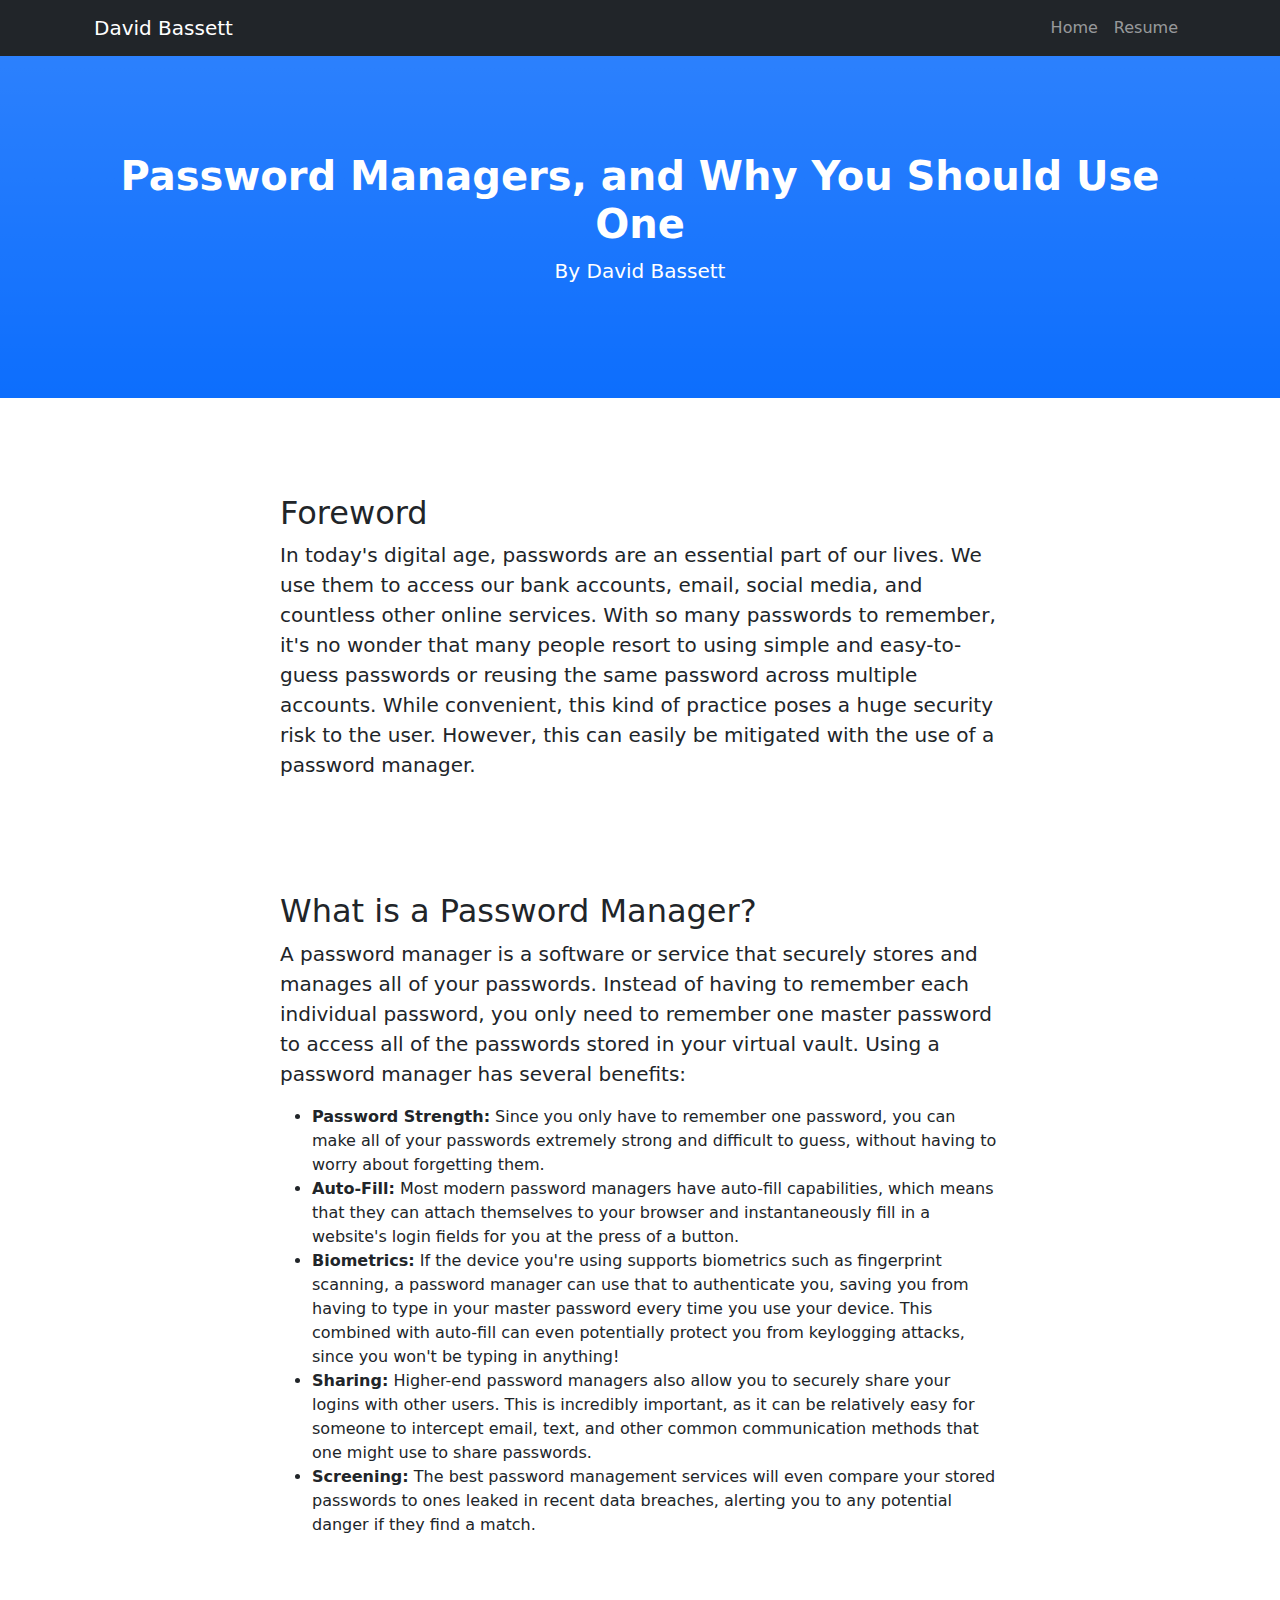
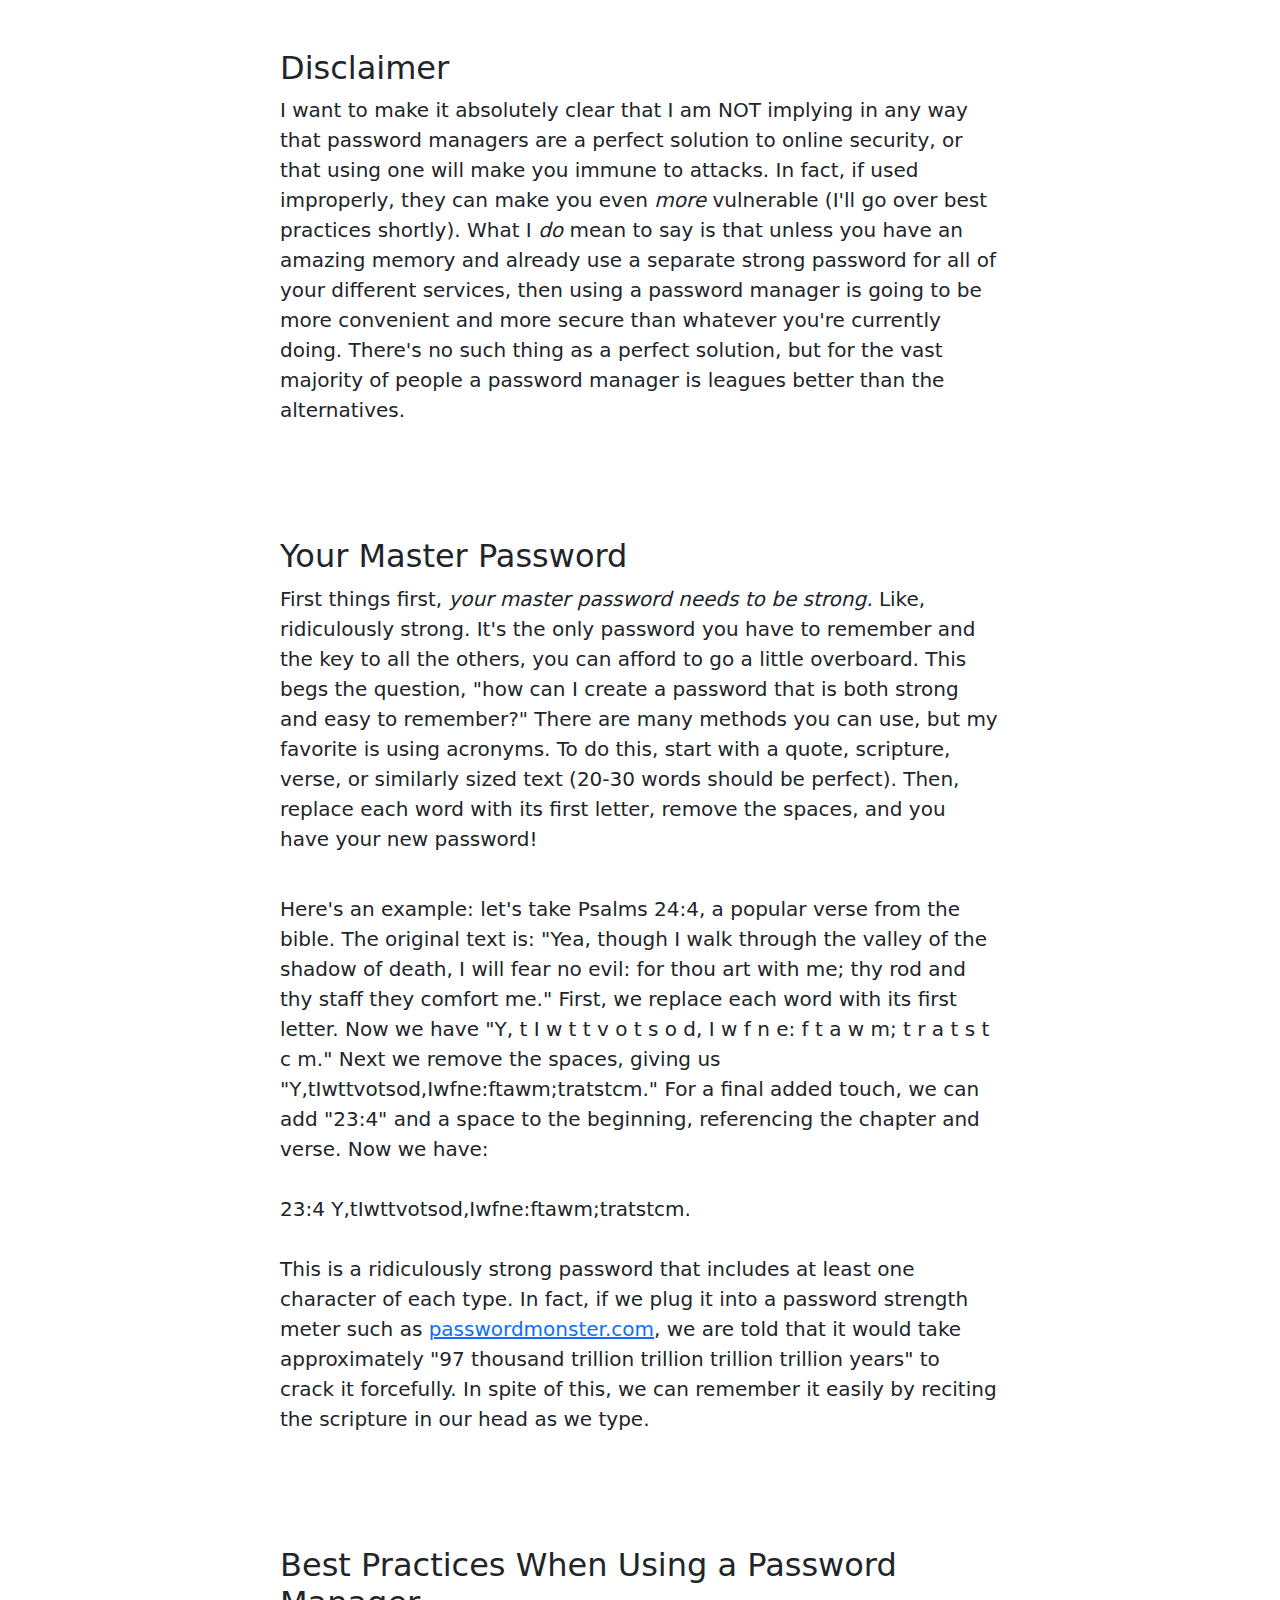
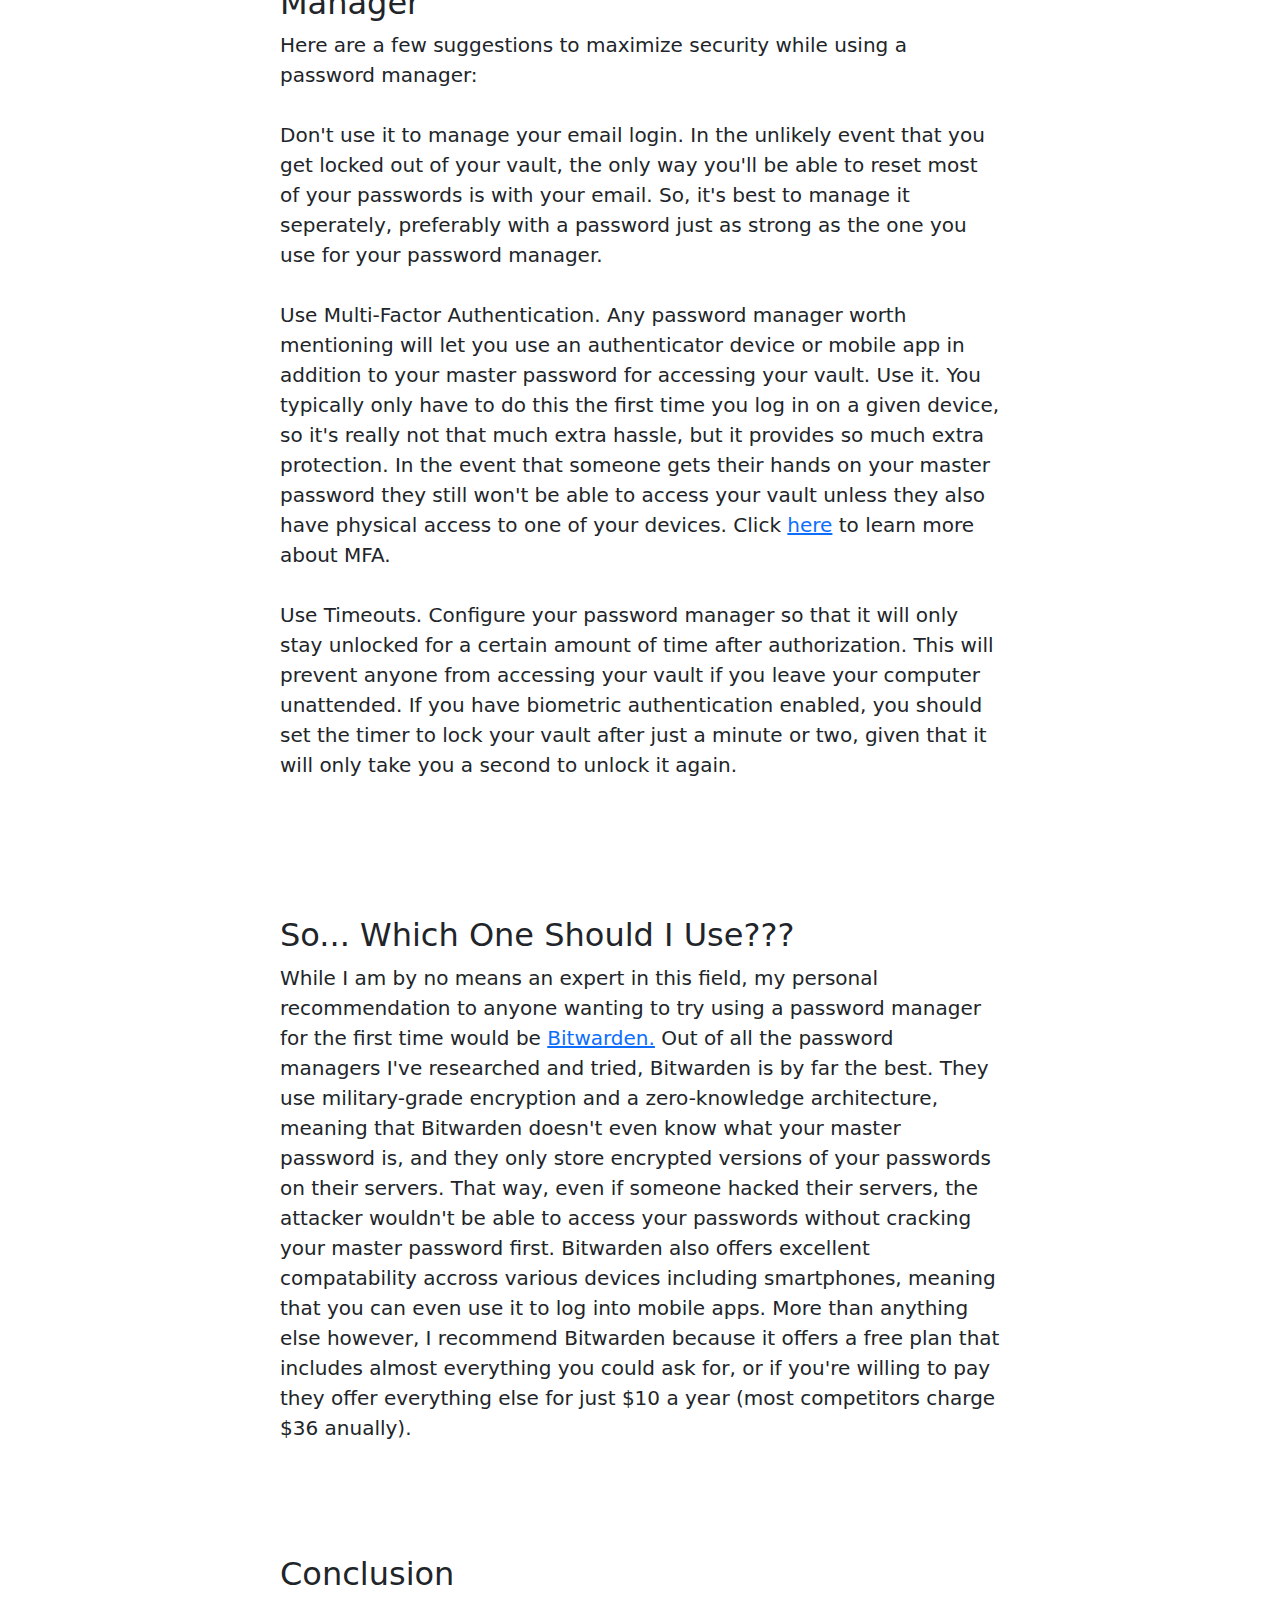
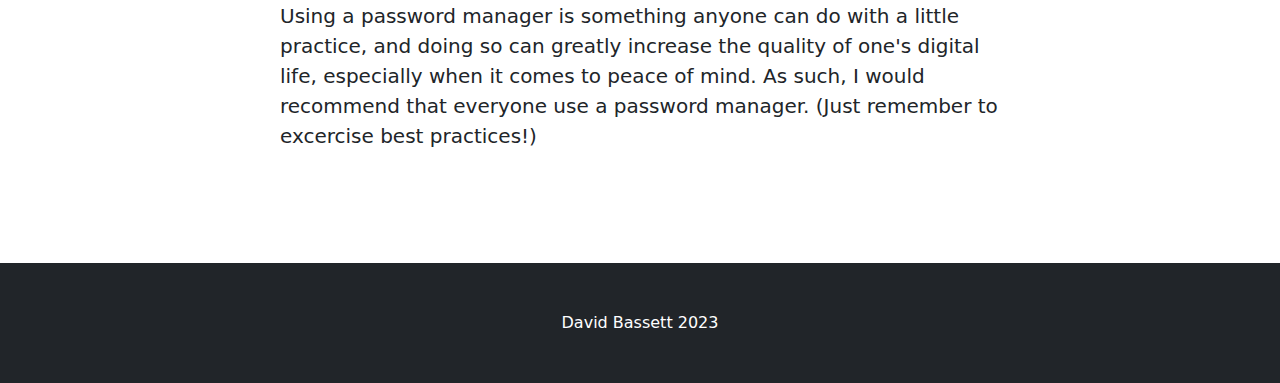
<file: index.html>
<!DOCTYPE html>
<html lang="en">
    <head>
        <meta charset="utf-8" />
        <meta name="viewport" content="width=device-width, initial-scale=1, shrink-to-fit=no" />
        <meta name="description" content="" />
        <meta name="author" content="" />
        <title>Password Managers, and Why You Should Use One</title>
        <link rel="icon" type="image/x-icon" href="assets/favicon.ico" />
        <!-- Core theme CSS (includes Bootstrap)-->
        <link href="css/styles.css" rel="stylesheet" />
        <link href="css/mystyles.css" rel="stylesheet" />
    </head>
    <body id="page-top">
        <!-- Navigation-->
        <nav class="navbar navbar-expand-lg navbar-dark bg-dark fixed-top" id="mainNav">
            <div class="container px-4">
                <a class="navbar-brand" href="#page-top">David Bassett</a>
                <button class="navbar-toggler" type="button" data-bs-toggle="collapse" data-bs-target="#navbarResponsive" aria-controls="navbarResponsive" aria-expanded="false" aria-label="Toggle navigation"><span class="navbar-toggler-icon"></span></button>
                <div class="collapse navbar-collapse" id="navbarResponsive">
                    <ul class="navbar-nav ms-auto">
                        <li class="nav-item"><a class="nav-link" href="#page-top">Home</a></li>
                        <li class="nav-item"><a class="nav-link" href="resume.html">Resume</a></li>
                    </ul>
                </div>
            </div>
        </nav>
        <!-- Header-->
        <header class="bg-primary bg-gradient text-white">
            <div class="container px-4 text-center">
                <h1 class="fw-bolder">Password Managers, and Why You Should Use One</h1>
                <p class="lead">By David Bassett</p>
                <!-- <a class="btn btn-lg btn-light" href="#about">Start scrolling!</a> -->
            </div>
        </header>
        <!-- About section-->
        <section id="foreword">
            <div class="container px-4">
                <div class="row gx-4 justify-content-center">
                    <div class="col-lg-8">
                        <h2>Foreword</h2>
                        <p class="lead">In today's digital age, passwords are an essential part of our lives. We use them to access our bank accounts, email, social media, and countless other online services. 
                                        With so many passwords to remember, it's no wonder that many people resort to using simple and easy-to-guess passwords or reusing the same password across multiple accounts. 
                                        While convenient, this kind of practice poses a huge security risk to the user. However, this can easily be mitigated with the use of a password manager.</p>
                            
                            
                       
                        






<!-- 
                        <ul>
                            <li>Clickable nav links that smooth scroll to page sections</li>
                            <li>Responsive behavior when clicking nav links perfect for a one page website</li>
                            <li>Bootstrap's scrollspy feature which highlights which section of the page you're on in the navbar</li>
                            <li>Minimal custom CSS so you are free to explore your own unique design options</li>
                        </ul> -->
                    </div>
                </div>
            </div>
        </section> 

        <section id="what">
            <div class="container px-4">
                <div class="row gx-4 justify-content-center">
                    <div class="col-lg-8">
                        <h2>What is a Password Manager?</h2>
                        <p class="lead">A password manager is a software or service that securely stores and manages all of your passwords. Instead of having to remember each individual password, you only need to remember one master password to access all of the passwords stored in your virtual vault. Using a password manager has several benefits:</p>
                        <ul>
                            <li><b>Password Strength:</b> Since you only have to remember one password, you can make all of your passwords extremely strong and difficult to guess, without having to worry about forgetting them.</li>
                            <li><b>Auto-Fill:</b> Most modern password managers have auto-fill capabilities, which means that they can attach themselves to your browser and instantaneously fill in a website's login fields for you at the press of a button.</li>
                            <li><b>Biometrics:</b> If the device you're using supports biometrics such as fingerprint scanning, a password manager can use that to authenticate you, saving you from having to type in your master password every time you use your device. This combined with auto-fill can even potentially protect you from keylogging attacks, since you won't be typing in anything!</li>
                            <li><b>Sharing:</b> Higher-end password managers also allow you to securely share your logins with other users. This is incredibly important, as it can be relatively easy for someone to intercept email, text, and other common communication methods that one might use to share passwords.</li>
                            <li><b>Screening:</b> The best password management services will even compare your stored passwords to ones leaked in recent data breaches, alerting you to any potential danger if they find a match.</li>
                        </ul>
                    </div>
                </div>
            </div>
        </section>



        <!-- Services section-->
        <section id="disclaimer">
            <div class="container px-4">
                <div class="row gx-4 justify-content-center">
                    <div class="col-lg-8">
                        <h2>Disclaimer</h2>
                        <p class="lead">I want to make it absolutely clear that I am <b>NOT</b> implying in any way that password managers are a perfect solution to online security, or that using one will make you immune to attacks. In fact, if used improperly, they can make you even <i>more</i> vulnerable (I'll go over best practices shortly). What I <i>do</i> mean to say is that unless you have an amazing memory and already use a separate strong password for all of your different services, then using a password manager is going to be more convenient and more secure than whatever you're currently doing. There's no such thing as a perfect solution, but for the vast majority of people a password manager is leagues better than the alternatives.</p>
                    </div>
                </div>
            </div>
        </section>
        <!-- Contact section-->
        <section id="passwor">
            <div class="container px-4">
                <div class="row gx-4 justify-content-center">
                    <div class="col-lg-8">
                        <h2>Your Master Password</h2>
                        <p class="lead">First things first, <i>your master password needs to be strong.</i> Like, ridiculously strong. It's the only password you have to remember and the key to all the others, you can afford to go a little overboard. This begs the question, "how can I create a password that is both strong and easy to remember?" There are many methods you can use, but my favorite is using acronyms. To do this, start with a quote, scripture, verse, or similarly sized text (20-30 words should be perfect). Then, replace each word with its first letter, remove the spaces, and you have your new password!</p>
                        <br>
                        <p class="lead">Here's an example: let's take Psalms 24:4, a popular verse from the bible. The original text is: "Yea, though I walk through the valley of the shadow of death, I will fear no evil: for thou art with me; thy rod and thy staff they comfort me." First, we replace each word with its first letter. Now we have "Y, t I w t t v o t s o d, I w f n e: f t a w m; t r a t s t c m." Next we remove the spaces, giving us "Y,tIwttvotsod,Iwfne:ftawm;tratstcm." For a final added touch, we can add "23:4" and a space to the beginning, referencing the chapter and verse. Now we have: <br><br>23:4 Y,tIwttvotsod,Iwfne:ftawm;tratstcm. <br><br> This is a ridiculously strong password that includes at least one character of each type. In fact, if we plug it into a password strength meter such as <a href="https://www.passwordmonster.com/" target="_blank">passwordmonster.com</a>, we are told that it would take approximately "97 thousand trillion trillion trillion trillion years" to crack it forcefully. In spite of this, we can remember it easily by reciting the scripture in our head as we type.</p>
                    </div>
                </div>
            </div>
        </section>

        <section id="practice">
            <div class="container px-4">
                <div class="row gx-4 justify-content-center">
                    <div class="col-lg-8">
                        <h2>Best Practices When Using a Password Manager</h2>
                        <p class="lead">Here are a few suggestions to maximize security while using a password manager:<br><br>
                            <b>Don't use it to manage your email login.</b> In the unlikely event that you get locked out of your vault, the only way you'll be able to reset most of your passwords is with your email. So, it's best to manage it seperately, preferably with a password just as strong as the one you use for your password manager. <br><br>
                            <b>Use Multi-Factor Authentication.</b> Any password manager worth mentioning will let you use an authenticator device or mobile app in addition to your master password for accessing your vault. Use it. You typically only have to do this the first time you log in on a given device, so it's really not that much extra hassle, but it provides so much extra protection. In the event that someone gets their hands on your master password they still won't be able to access your vault unless they also have physical access to one of your devices. Click <a href="https://bitwarden.com/blog/basics-of-two-factor-authentication-with-bitwarden/" target="_blank">here</a> to learn more about MFA.<br><br>
                            <b>Use Timeouts.</b> Configure your password manager so that it will only stay unlocked for a certain amount of time after authorization. This will prevent anyone from accessing your vault if you leave your computer unattended. If you have biometric authentication enabled, you should set the timer to lock your vault after just a minute or two, given that it will only take you a second to unlock it again.</p>
                        <br>
                    </div>
                </div>
            </div>
        </section>

        <section id="bitwarden">
            <div class="container px-4">
                <div class="row gx-4 justify-content-center">
                    <div class="col-lg-8">
                        <h2>So... Which One Should I Use??? </h2>
                        <p class="lead">While I am by no means an expert in this field, my personal recommendation to anyone wanting to try using a password manager for the first time would be <a href="https://bitwarden.com/products/personal/" target="_blank">Bitwarden.</a> Out of all the password managers I've researched and tried, Bitwarden is by far the best. They use military-grade encryption and a zero-knowledge architecture, meaning that Bitwarden doesn't even know what your master password is, and they only store encrypted versions of your passwords on their servers. That way, even if someone hacked their servers, the attacker wouldn't be able to access your passwords without cracking your master password first. Bitwarden also offers excellent compatability accross various devices including smartphones, meaning that you can even use it to log into mobile apps. More than anything else however, I recommend Bitwarden because it offers a free plan that includes almost everything you could ask for, or if you're willing to pay they offer everything else for just $10 a year (most competitors charge $36 anually).</p> 
                    </div>
                </div>
            </div>
        </section>

        <section id="conclusion">
            <div class="container px-4">
                <div class="row gx-4 justify-content-center">
                    <div class="col-lg-8">
                        <h2>Conclusion</h2>
                        <p class="lead">Using a password manager is something anyone can do with a little practice, and doing so can greatly increase the quality of one's digital life, especially when it comes to peace of mind. As such, I would recommend that everyone use a password manager. (Just remember to excercise best practices!)</p> 
                    </div>
                </div>
            </div>
        </section>
        
        <section id="bottom">
            <div class="container px-4">
                <div class="row gx-4 justify-content-center">
                    <div class="col-lg-8">
    
                    </div>
                </div>
            </div>
        </section>
        
        <!-- Footer-->
        <footer class="py-5 bg-dark">
            <div class="container px-4"><p class="m-0 text-center text-white">David Bassett 2023</p></div>
        </footer>
        <!-- Bootstrap core JS-->
        <script src="https://cdn.jsdelivr.net/npm/bootstrap@5.2.3/dist/js/bootstrap.bundle.min.js"></script>
        <!-- Core theme JS-->
        <script src="js/scripts.js"></script>
    </body>
</html>
</file>
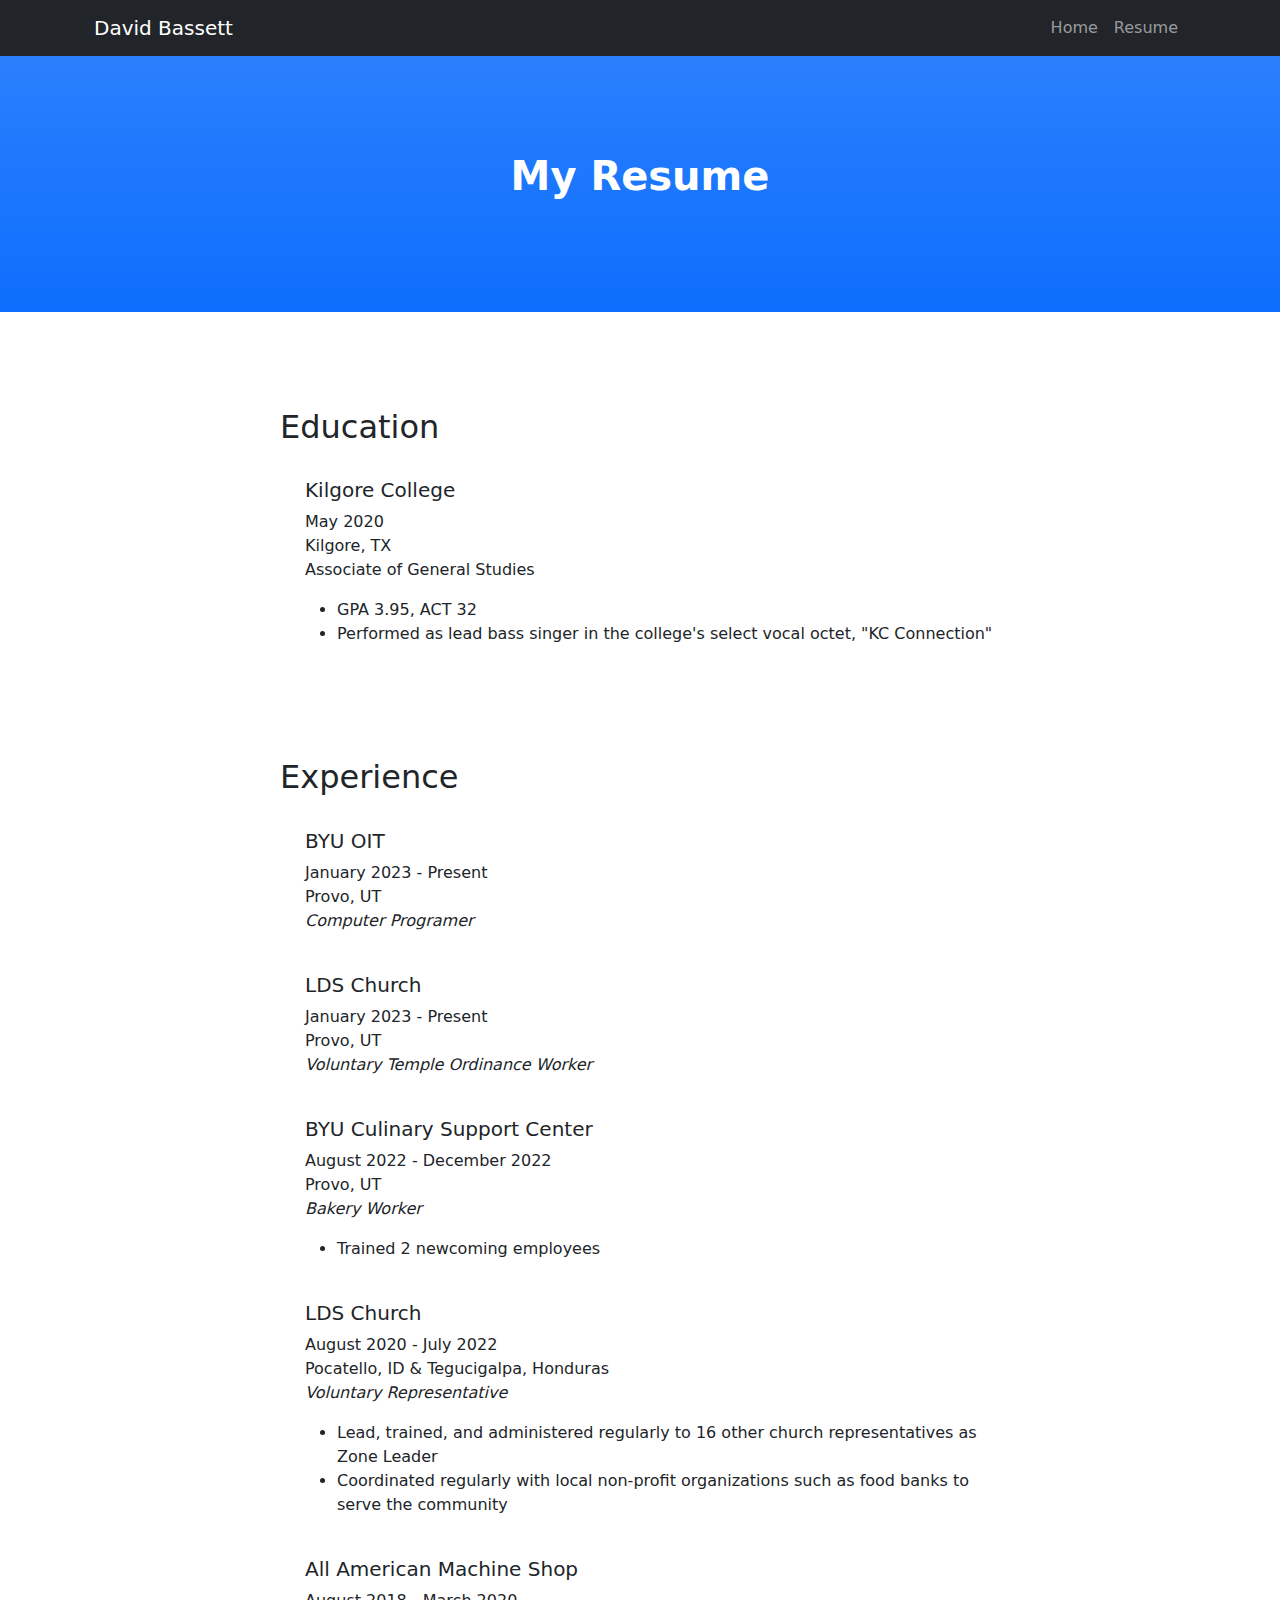
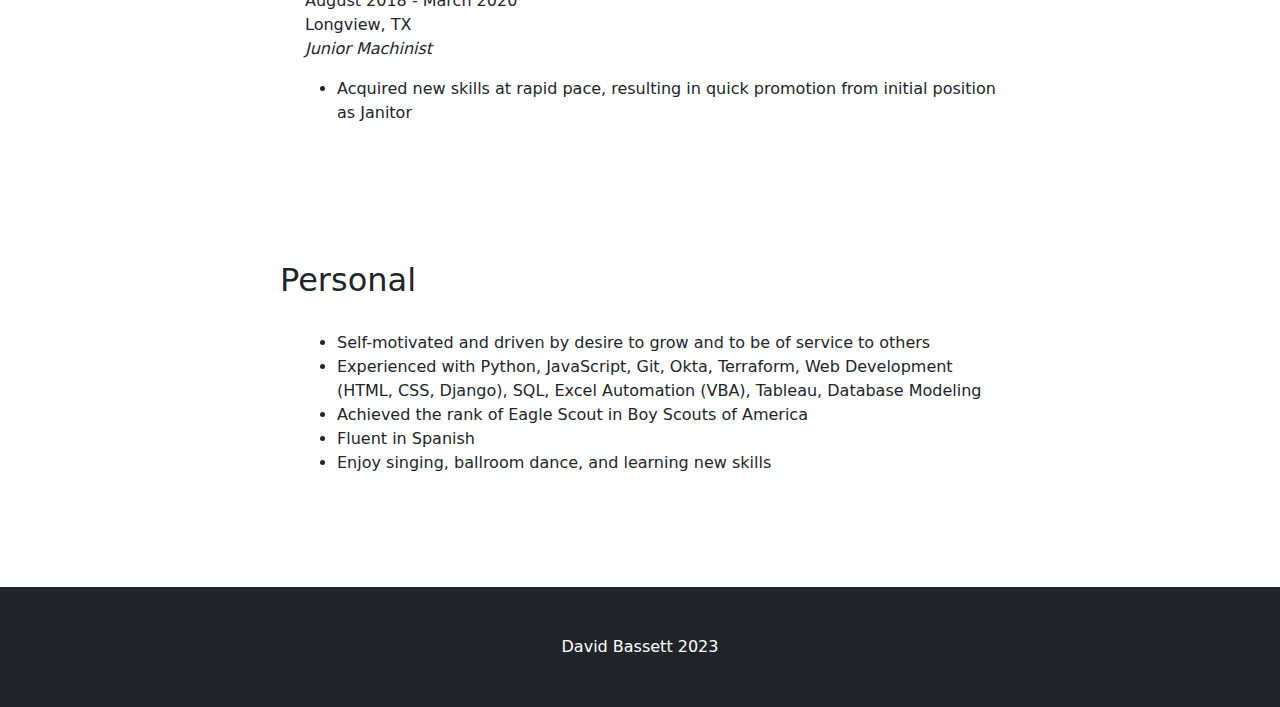
<file: resume.html>
<!DOCTYPE html>
<html lang="en">
    <head>
        <meta charset="utf-8" />
        <meta name="viewport" content="width=device-width, initial-scale=1, shrink-to-fit=no" />
        <meta name="description" content="" />
        <meta name="author" content="" />
        <title>David Bassett</title>
        <link rel="icon" type="image/x-icon" href="assets/favicon.ico" />
        <!-- Core theme CSS (includes Bootstrap)-->
        <link href="css/styles.css" rel="stylesheet" />
        <link href="css/mystyles.css" rel="stylesheet" />
    </head>
    <body id="page-top">
        <!-- Navigation-->
        <nav class="navbar navbar-expand-lg navbar-dark bg-dark fixed-top" id="mainNav">
            <div class="container px-4">
                <a class="navbar-brand" href="#page-top">David Bassett</a>
                <button class="navbar-toggler" type="button" data-bs-toggle="collapse" data-bs-target="#navbarResponsive" aria-controls="navbarResponsive" aria-expanded="false" aria-label="Toggle navigation"><span class="navbar-toggler-icon"></span></button>
                <div class="collapse navbar-collapse" id="navbarResponsive">
                    <ul class="navbar-nav ms-auto">
                        <li class="nav-item"><a class="nav-link" href="index.html">Home</a></li>
                        <li class="nav-item"><a class="nav-link" href="#page-top">Resume</a></li>
                    </ul>
                </div>
            </div>
        </nav>
        <!-- Header-->
        <header class="bg-primary bg-gradient text-white">
            <div class="container px-4 text-center">
                <h1 class="fw-bolder">My Resume</h1>
                <p class="lead"></p>
                <!-- <a class="btn btn-lg btn-light" href="#about">Start scrolling!</a> -->
            </div>
        </header>
        <!-- About section-->
        <section id="education">
            <div class="container px-4">
                <div class="row gx-4 justify-content-center">
                    <div class="col-lg-8">
                        <h2>Education</h2>
                        <br>
                            <h5 class="indented">Kilgore College</h5> 
                            <p class="lead, indented">May 2020 <br> Kilgore, TX <br> Associate of General Studies</p>
                                <ul class="indented">
                                    <li>GPA 3.95, ACT 32</li>
                                    <li>Performed as lead bass singer in the college's select vocal octet, "KC Connection"</li>
                                </ul>
                    </div>
                </div>
            </div>
        </section> 


        <section id="experience">
            <div class="container px-4">
                <div class="row gx-4 justify-content-center">
                    <div class="col-lg-8">
                        <h2>Experience</h2>
                        <br>
                            <h5 class="indented">BYU OIT</h5> 
                            <p class="lead, indented">January 2023 - Present <br> Provo, UT <br> <i>Computer Programer</i></p>
                        <br>
                            <h5 class="indented">LDS Church</h5> 
                            <p class="lead, indented">January 2023 - Present <br> Provo, UT <br> <i>Voluntary Temple Ordinance Worker</i></p>
                        <br>
                        <h5 class="indented">BYU Culinary Support Center</h5> 
                        <p class="lead, indented">August 2022 - December 2022 <br> Provo, UT <br> <i>Bakery Worker</i></p>
                            <ul class="indented">
                                <li>Trained 2 newcoming employees</li>
                            </ul>
                        <br>
                        <h5 class="indented">LDS Church</h5> 
                        <p class="lead, indented">August 2020 - July 2022 <br> Pocatello, ID & Tegucigalpa, Honduras <br> <i>Voluntary Representative</i></p>
                            <ul class="indented">
                                <li>Lead, trained, and administered regularly to 16 other church representatives as Zone Leader</li>
                                <li>Coordinated regularly with local non-profit organizations such as food banks to serve the community</li>
                            </ul>
                        <br>
                        <h5 class="indented">All American Machine Shop</h5> 
                        <p class="lead, indented">August 2018 - March 2020 <br> Longview, TX <br> <i>Junior Machinist</i></p>
                            <ul class="indented">
                                <li>Acquired new skills at rapid pace, resulting in quick promotion from initial position as Janitor</li>
                             </ul>
                        


                            
                            
                        <br>
                    </div>
                </div>
            </div>
        </section> 

        <section id="personal">
            <div class="container px-4">
                <div class="row gx-4 justify-content-center">
                    <div class="col-lg-8">
                        <h2>Personal</h2>
                        <br>  
                        <ul class="indented">
                            <li>Self-motivated and driven by desire to grow and to be of service to others</li>
                            <li>Experienced with Python, JavaScript, Git, Okta, Terraform, Web Development (HTML, CSS, Django), SQL, Excel Automation (VBA), Tableau, Database Modeling</li>
                            <li>Achieved the rank of Eagle Scout in Boy Scouts of America</li>
                            <li>Fluent in Spanish</li>
                            <li>Enjoy singing, ballroom dance, and learning new skills</li>
                        </ul>
                    </div>
                </div>
            </div>
        </section> 

        <section id="bottom">
            <div class="container px-4">
                <div class="row gx-4 justify-content-center">
                    <div class="col-lg-8">
    
                    </div>
                </div>
            </div>
        </section>
        
        <!-- Footer-->
        <footer class="py-5 bg-dark">
            <div class="container px-4"><p class="m-0 text-center text-white">David Bassett 2023</p></div>
        </footer>
        <!-- Bootstrap core JS-->
        <script src="https://cdn.jsdelivr.net/npm/bootstrap@5.2.3/dist/js/bootstrap.bundle.min.js"></script>
        <!-- Core theme JS-->
        <script src="js/scripts.js"></script>
    </body>
</html>
</file>
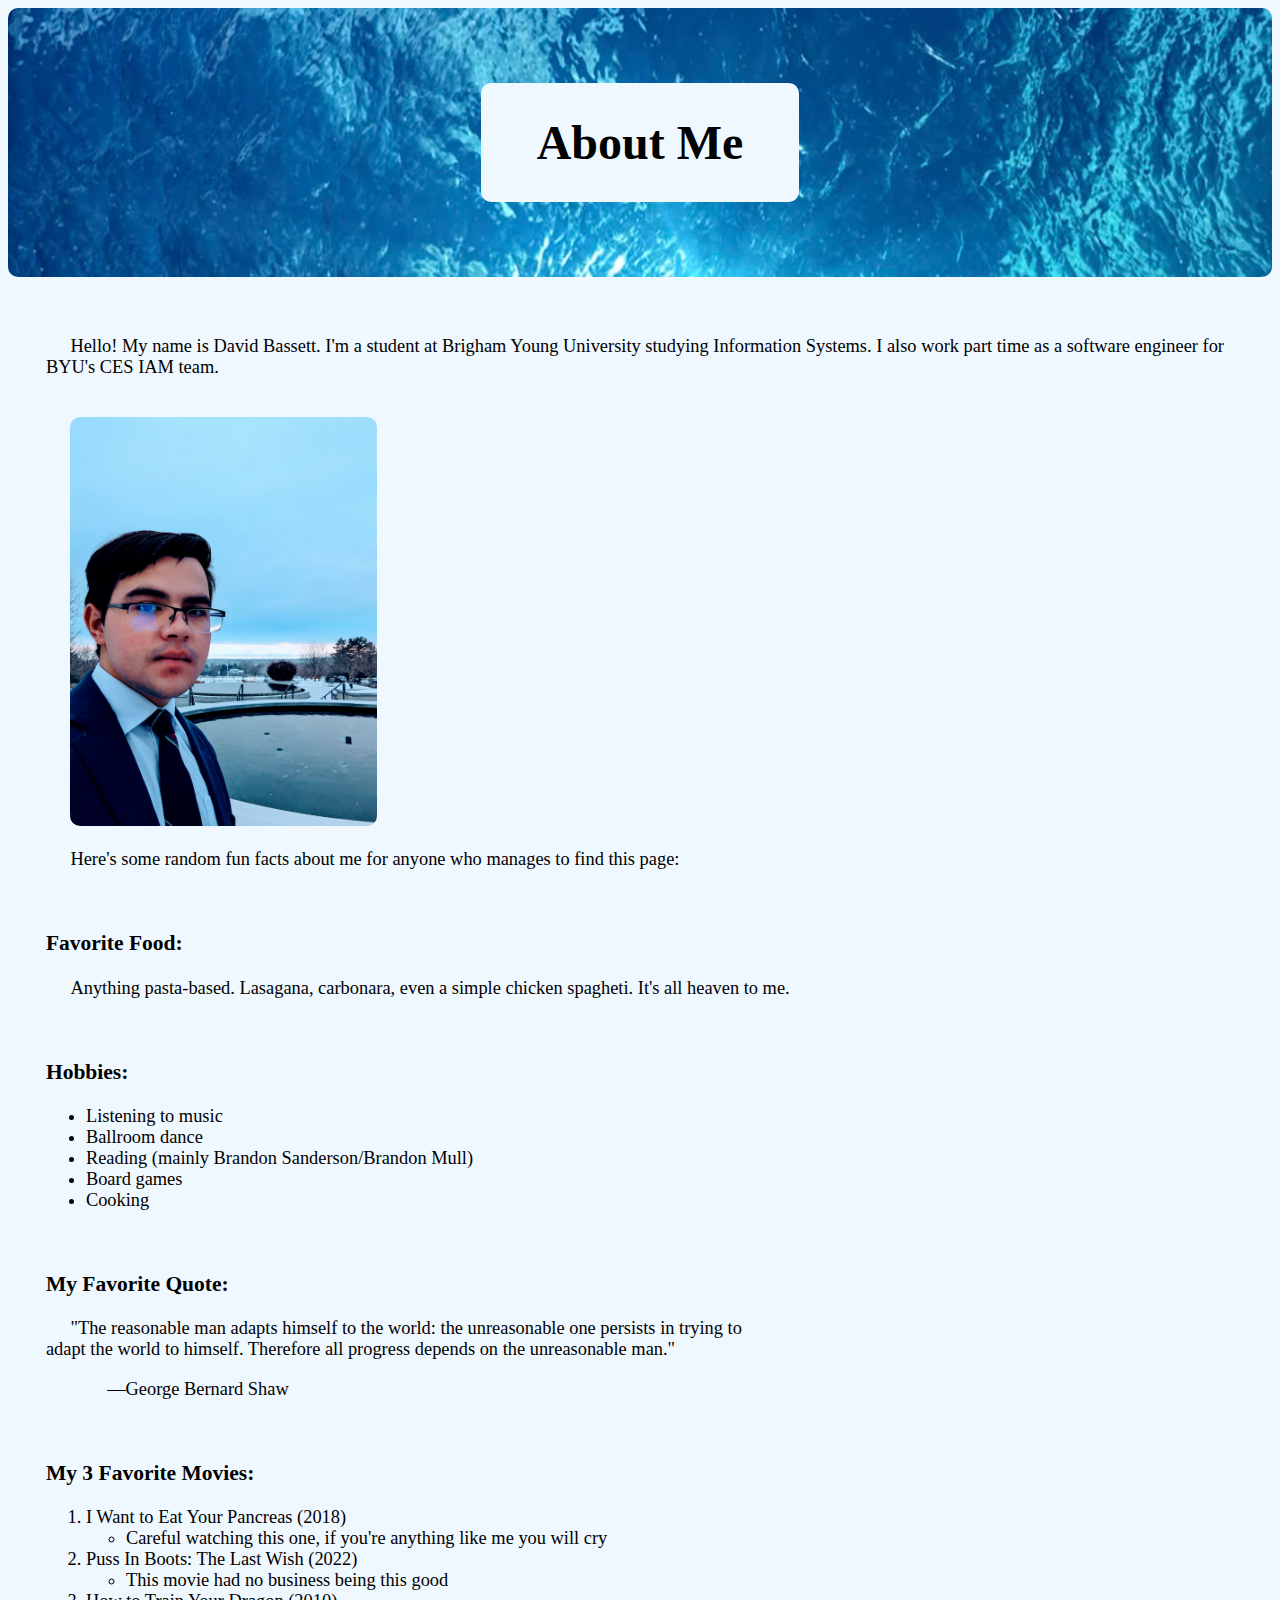
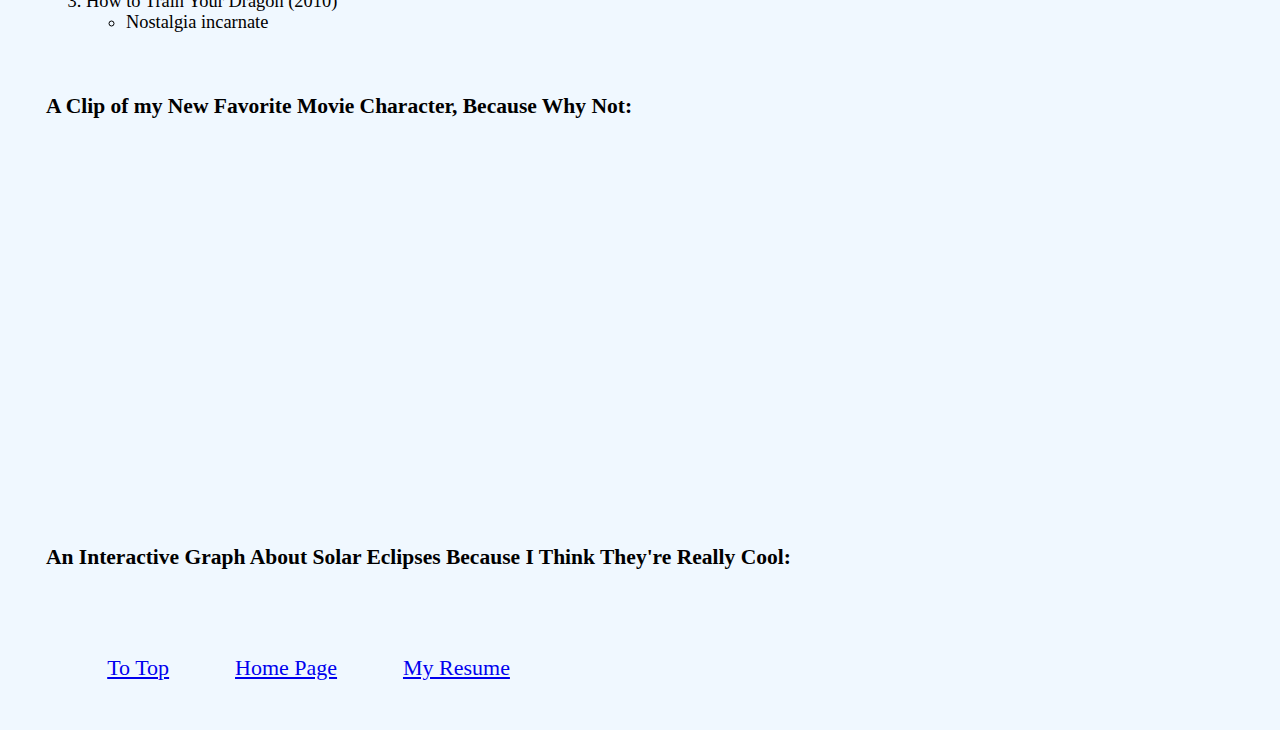
<file: scratch.html>
<!DOCTYPE html>
<html lang="en">
<head>
    <meta charset="UTF-8">
    <meta http-equiv="X-UA-Compatible" content="IE=edge">
    <meta name="viewport" content="width=device-width, initial-scale=1.0">
    <title>About Me</title>
    <link href="css/scratchstyles.css" rel="stylesheet" />
</head>
<body>
    <div class="header" id="top">
        <div class="box">
        <h1>About Me</h1>
    </div>
    </div>
    <div class="main">
        <p>Hello! My name is David Bassett. I'm a student at Brigham Young University studying Information Systems. I also work part time as a software engineer for BYU's CES IAM team. </p>
        <br>
        <img src="assets/PXL_20230124_145912474~2.jpg" alt="A Picture of Me">
        <br>
        <p>Here's some random fun facts about me for anyone who manages to find this page:</p>
        <br>

        <h3>Favorite Food:</h3>
        <p>Anything pasta-based. Lasagana, carbonara, even a simple chicken spagheti. It's all heaven to me.</p>
        <br>
        <h3>Hobbies:</h3>
        <p><ul>
            <li>Listening to music</li>
            <li>Ballroom dance</li>
            <li>Reading (mainly Brandon Sanderson/Brandon Mull)</li>
            <li>Board games</li>
            <li>Cooking</li>
        </ul></p>

        <br>

        <h3>My Favorite Quote:</h3>
        <p>"The reasonable man adapts himself to the world: the unreasonable one persists in trying to <br>
             adapt the world to himself. Therefore all progress depends on the unreasonable man."</p>
             <p style="text-indent: 5%;">—George Bernard Shaw</p>

        <br>



        <h3>My 3 Favorite Movies:</h3>
        <p><ol>
            <li>I Want to Eat Your Pancreas (2018)</li>
                <ul>
                    <li>Careful watching this one, if you're anything like me you will cry</li>
                </ul>
            <li>Puss In Boots: The Last Wish (2022)</li>
                <ul>
                    <li>This movie had no business being this good</li>
                </ul>
            <li>How to Train Your Dragon (2010)</li>
                <ul>
                    <li>Nostalgia incarnate</li>
                </ul>
        </ol></p>






        <br>

        <h3>A Clip of my New Favorite Movie Character, Because Why Not:</h3>
        <br>
        <iframe width="560" height="315" src="https://www.youtube-nocookie.com/embed/DtLQda8V94c" title="YouTube video player" frameborder="0" allow="accelerometer; autoplay; clipboard-write; encrypted-media; gyroscope; picture-in-picture; web-share" allowfullscreen></iframe>






        <br><br><br>
        
        <h3>An Interactive Graph About Solar Eclipses Because I Think They're Really Cool:</h3>

<br>
        <div class='tableauPlaceholder' id='viz1682398358224' style='position: relative'><noscript><a href='#'><img alt='Eclipse ' src='https:&#47;&#47;public.tableau.com&#47;static&#47;images&#47;FY&#47;FYITherewasaneclipsein2017&#47;Eclipse&#47;1_rss.png' style='border: none' /></a></noscript><object class='tableauViz'  style='display:none;'><param name='host_url' value='https%3A%2F%2Fpublic.tableau.com%2F' /> <param name='embed_code_version' value='3' /> <param name='site_root' value='' /><param name='name' value='FYITherewasaneclipsein2017&#47;Eclipse' /><param name='tabs' value='no' /><param name='toolbar' value='yes' /><param name='static_image' value='https:&#47;&#47;public.tableau.com&#47;static&#47;images&#47;FY&#47;FYITherewasaneclipsein2017&#47;Eclipse&#47;1.png' /> <param name='animate_transition' value='yes' /><param name='display_static_image' value='yes' /><param name='display_spinner' value='yes' /><param name='display_overlay' value='yes' /><param name='display_count' value='yes' /><param name='language' value='en-US' /></object></div> <script type='text/javascript'> var divElement = document.getElementById('viz1682398358224'); var vizElement = divElement.getElementsByTagName('object')[0]; vizElement.style.width='600px';vizElement.style.height='1127px'; var scriptElement = document.createElement('script'); scriptElement.src = 'https://public.tableau.com/javascripts/api/viz_v1.js'; vizElement.parentNode.insertBefore(scriptElement, vizElement);</script>
        
        <br><br>

        <a href="#top">To Top</a>
        <a class="nav-link" href="index.html">Home Page</a>
        <a class="nav-link" href="resume.html">My Resume</a>



    </div>
    </body>
</html>
</file>
<file: css/mystyles.css>
section {
    padding-top: 6rem;
    padding-bottom: 0rem;
  }

.indented {
  margin-left: 25px;
}
</file>
<file: css/scratchstyles.css>
.header {
    background-image: url("../assets/ocean.jpg");
	background-size: cover;
    padding: 75px;
    text-align: center;
    border-radius: 10px;
  }

  .header .box {
    background-color: aliceblue;
    color: rgb(1, 1, 1);
    display: inline-block;
    
    font-size: 24px;
    margin-top: auto;
    padding-left: 5%;
    padding-right: 5%;

    font-weight: bold;
    border-radius: 10px;

  }


img {
    width: 25%;
    height: inherit;
    border-radius: 10px;
    margin-left: 2%;
}

.main {
    margin-left: 3%;
    padding-top: 40px;
    font-size: 115%;
    
}

a {
    margin-left: 5%;
    font-size: 22px; 
    padding-bottom: 50px;
}

p {
    text-indent: 2%;
}

body {
    font-family: Cambria, Cochin, Georgia, Times, 'Times New Roman', serif;
    background-color:aliceblue;
     
}

h3 {
    font-weight: bold;
}
</file>
